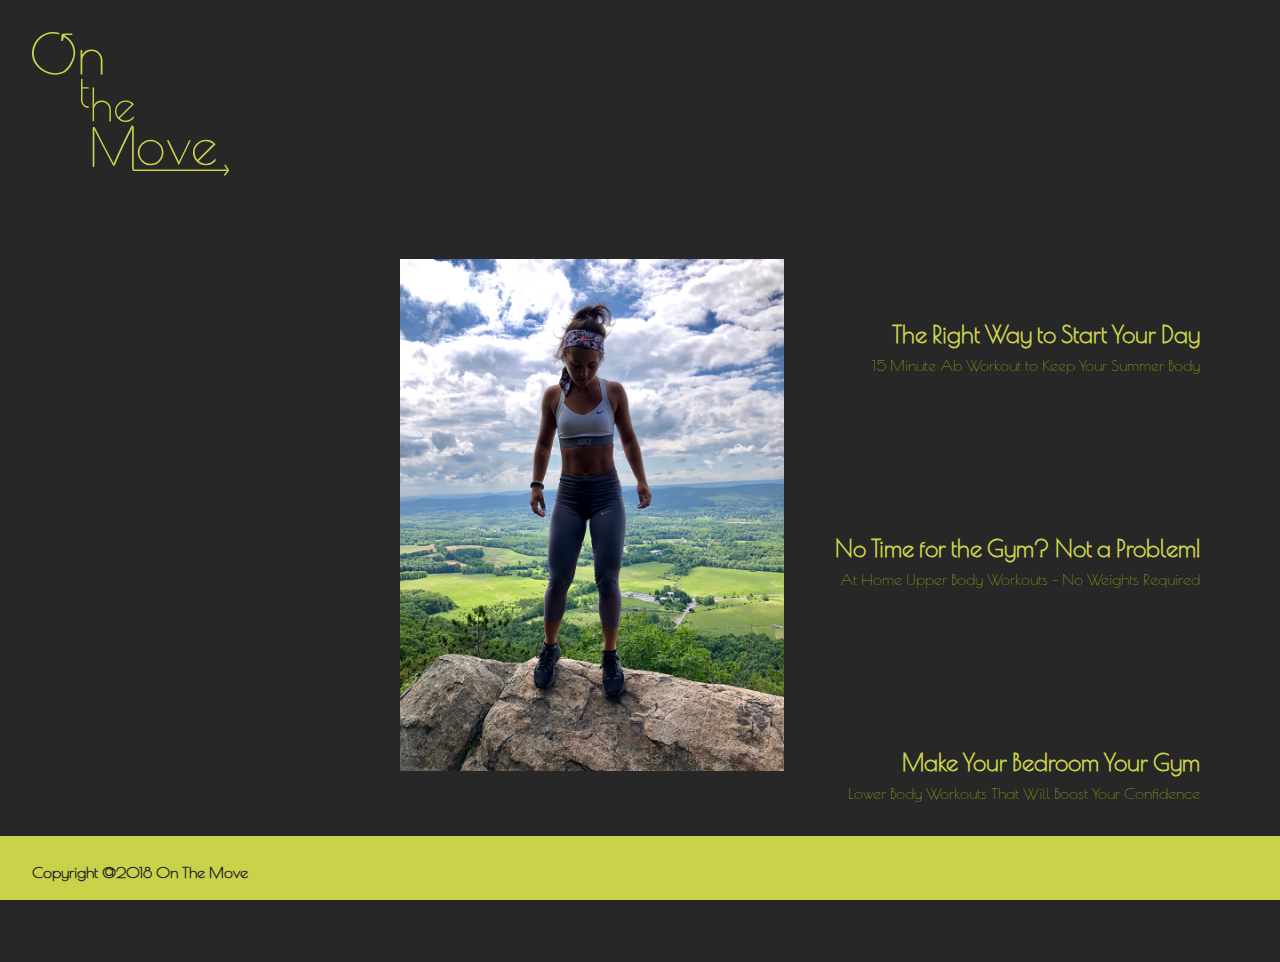
<file: index.html>
<!doctype html>
<html class="no-js" lang="">

<head>
  <meta charset="utf-8">
  <meta http-equiv="x-ua-compatible" content="ie=edge">
  <title>On The Move</title>
  <meta name="description" content="">
  <meta name="viewport" content="width=device-width, initial-scale=1, shrink-to-fit=no">

  <link rel="manifest" href="site.webmanifest">
  <link rel="apple-touch-icon" href="icon.png">
  <!-- Place favicon.ico in the root directory -->

  <link rel="stylesheet" href="css/normalize.css">
  <link rel="stylesheet" href="css/home.css">
  <link href="https://fonts.googleapis.com/css?family=Poiret+One|Raleway:400,600i,700,900" rel="stylesheet">
  <link rel="stylesheet" href="https://use.fontawesome.com/releases/v5.3.1/css/all.css" integrity="sha384-mzrmE5qonljUremFsqc01SB46JvROS7bZs3IO2EmfFsd15uHvIt+Y8vEf7N7fWAU" crossorigin="anonymous">


</head>

<body>

<header>
  <div class="logo">
      <img src="img/ZineLogo.svg" alt="On the Move">
  </div>
  <div class="menu"> 
    <a href="index.html"<i class="fas fa-bars"></i></a>
  </div>
</header>

<main>
  <img src="img/Cover.jpg" alt="Cover">
  <div class="col-right">
    <h2><a href="abs.html">The Right Way to Start Your Day</a></h2>
      <p>15 Minute Ab Workout to Keep Your Summer Body</p>
    <h2><a href="upperbody.html">No Time for the Gym? Not a Problem!</a></h2>
      <p>At Home Upper Body Workouts - No Weights Required</p>
    <h2><a href="lowerbody.html">Make Your Bedroom Your Gym</a></h2>
      <p>Lower Body Workouts That Will Boost Your Confidence</p>
  </div>

</main>

<footer>
  <div class="col-bottom-left">
    <h3>Copyright @2018 On The Move</h3>
  </div>
  <div class='col-bottom-right'>
    <ul>
      <li><a href=<i class="fab fa-twitter-square"</i></a></li>
      <li><a href=<i class="fab fa-instagram"</i></a></li>
    </ul>
  </div>
</footer>

</body>

</html>
</file>
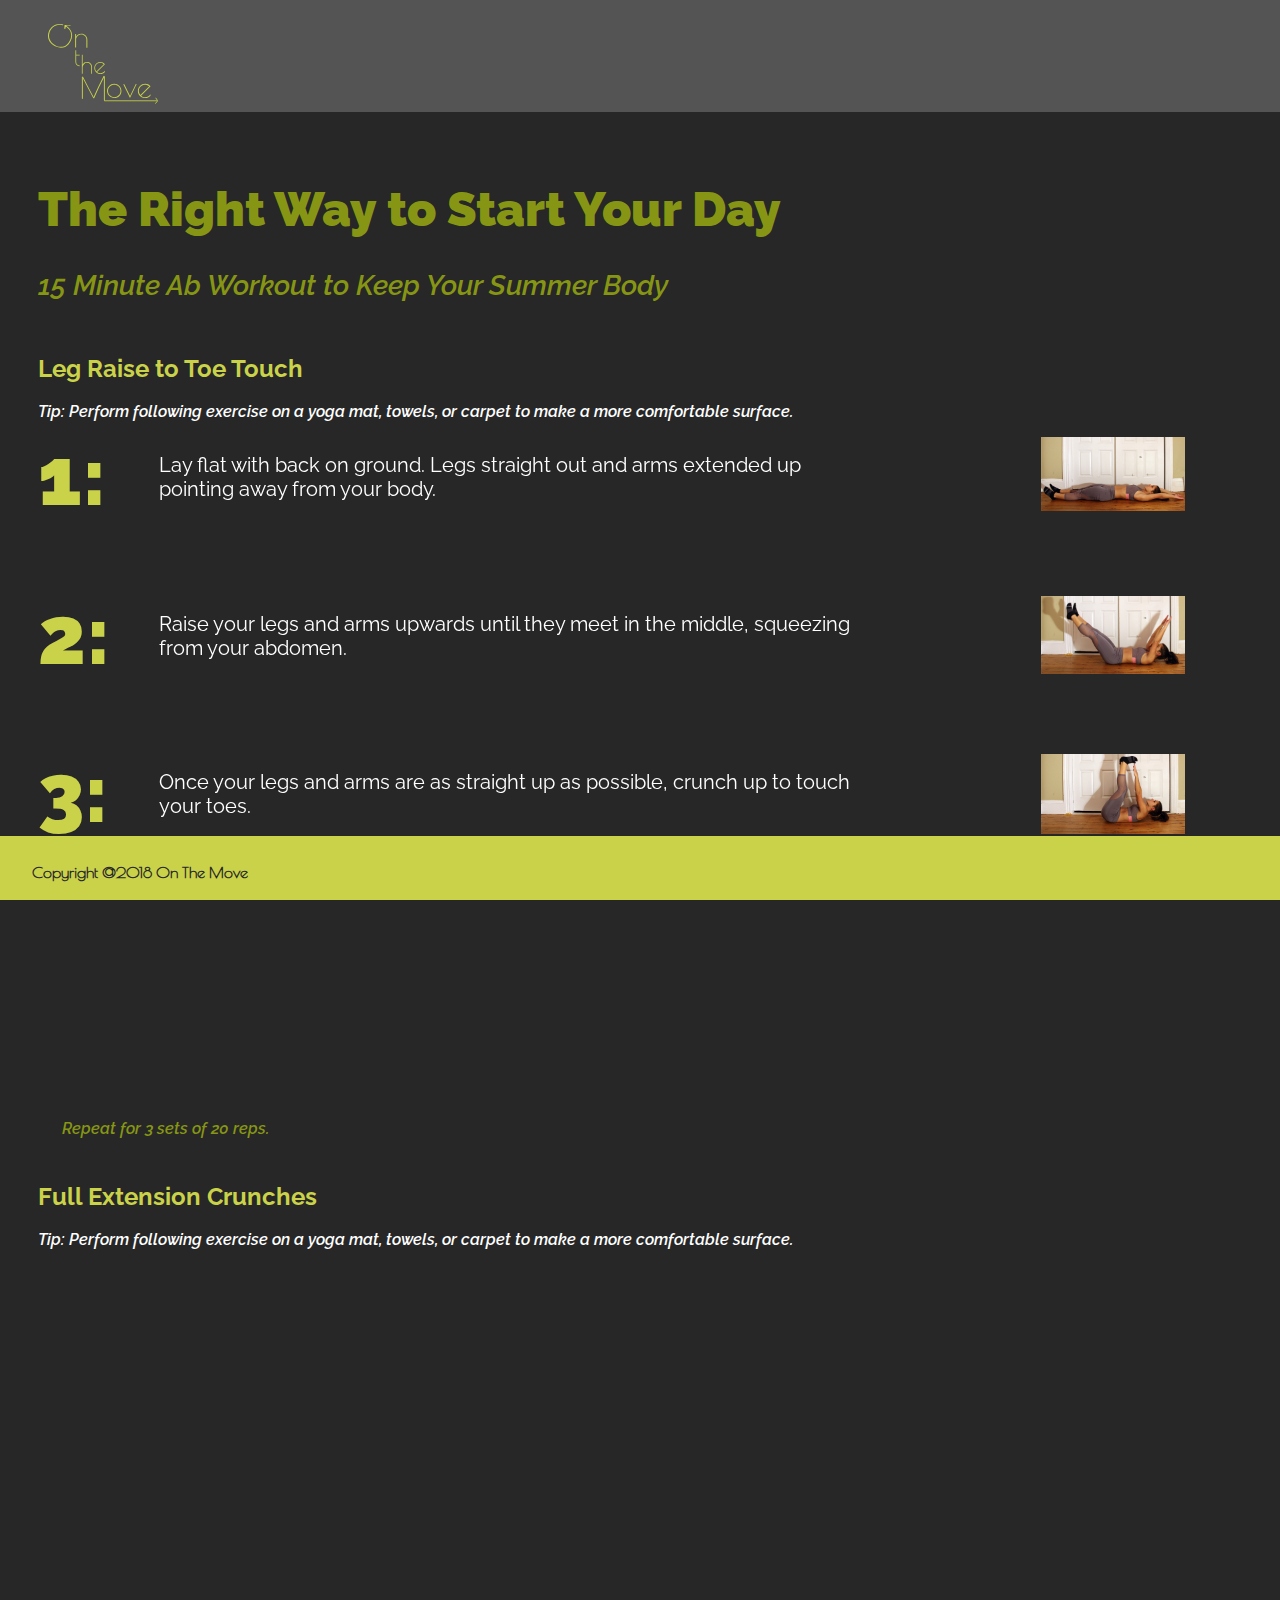
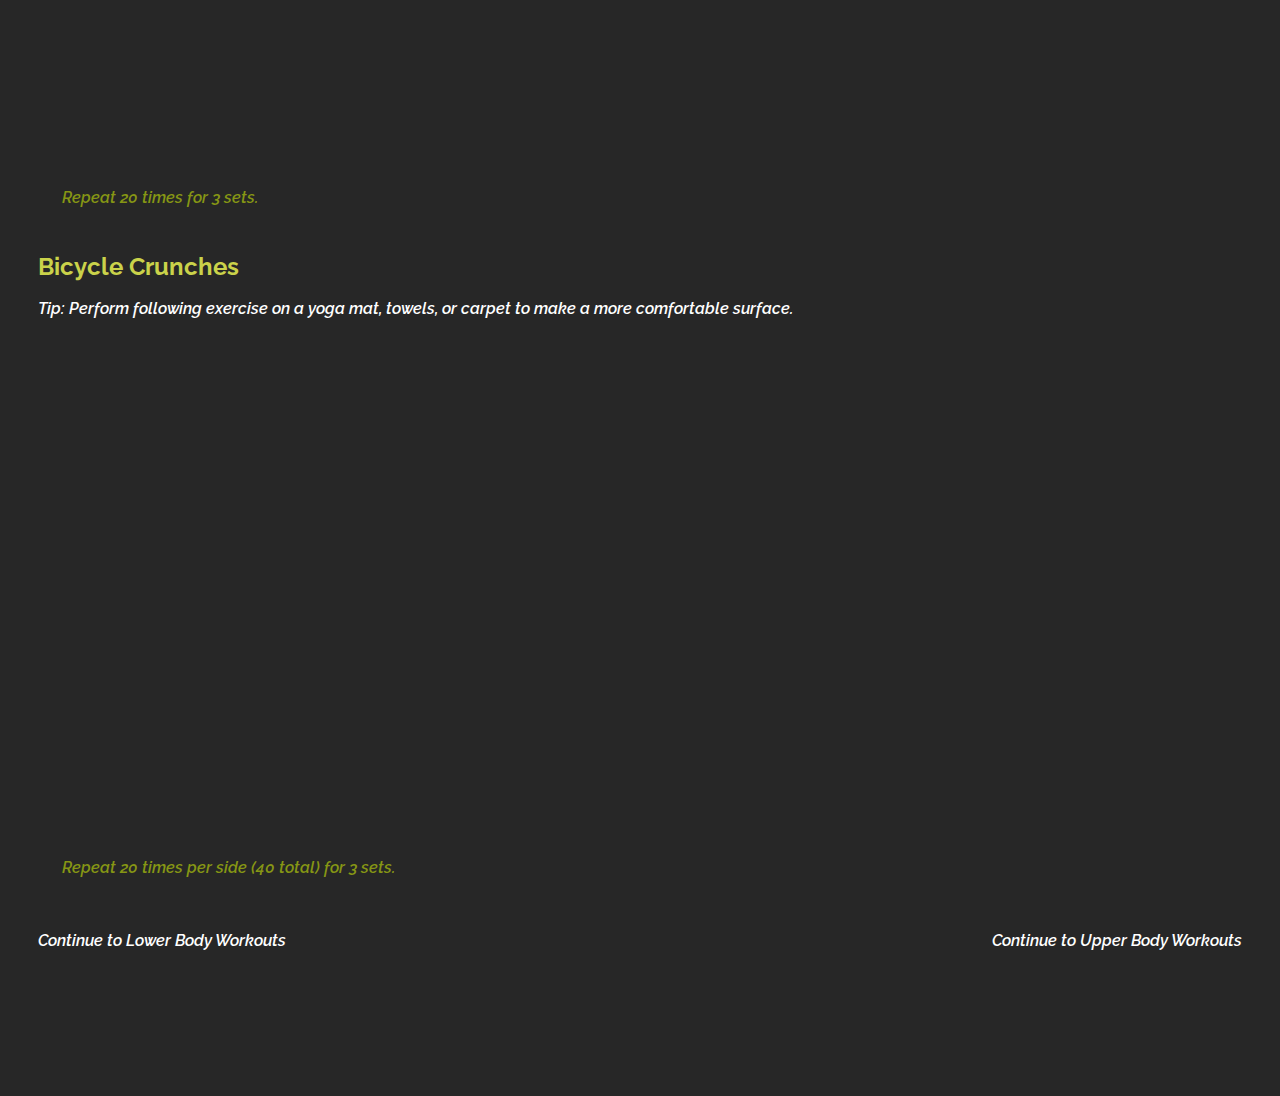
<file: abs.html>
<!doctype html>
<html class="no-js" lang="">

<head>
  <meta charset="utf-8">
  <meta http-equiv="x-ua-compatible" content="ie=edge">
  <title>On the Move - Abs</title>
  <meta name="description" content="">
  <meta name="viewport" content="width=device-width, initial-scale=1, shrink-to-fit=no">

  <link rel="manifest" href="site.webmanifest">
  <link rel="apple-touch-icon" href="icon.png">
  <!-- Place favicon.ico in the root directory -->

  <link rel="stylesheet" href="css/normalize.css">
  <link rel="stylesheet" href="css/main.css">
  <link href="https://fonts.googleapis.com/css?family=Poiret+One|Raleway:400,600i,700,900" rel="stylesheet">
  <link rel="stylesheet" href="https://use.fontawesome.com/releases/v5.3.1/css/all.css" integrity="sha384-mzrmE5qonljUremFsqc01SB46JvROS7bZs3IO2EmfFsd15uHvIt+Y8vEf7N7fWAU" crossorigin="anonymous">

  <link rel="stylesheet" href="css/aos.css">

</head>

<body>

<header> 
  <div class="logo">
    <img src="img/ZineLogo.svg" alt="On the Move">
  </div>
  <div class="menu"> 
    <a href="index.html"<i class="fas fa-bars"></i></a>
  </div>
</header>

<main>
      <h1>The Right Way to Start Your Day</h1>
      <h3>15 Minute Ab Workout to Keep Your Summer Body</h3>
      
      <h2>Leg Raise to Toe Touch</h2>
      <p>Tip: Perform following exercise on a yoga mat, towels, or carpet to make a more comfortable surface.</p>
        <div class="cols">

        <div class="col-left">
          <h4 data-aos="fade-up">1:</h4>
        </div>

        <div class="col-middle">
          <h6 data-aos="fade-up">Lay flat with back on ground. Legs straight out and arms extended up pointing away from your body.</h6>
        </div>

        <div class="col-right">
          <img data-aos="fade-up" src="img/TT1.JPG" alt="TT1">
        </div>
        </div>

        <div class="cols">

        <div class="col-left">
          <h4 data-aos="fade-up">2:</h4>
        </div>

        <div class="col-middle">
          <h6 data-aos="fade-up">Raise your legs and arms upwards until they meet in the middle, squeezing from your abdomen.</h6>
        </div>

        <div class="col-right">
          <img data-aos="fade-up" src="img/TT2.JPG" alt="TT2">
        </div>
        </div>
        
        <div class="cols">

         <div class="col-left">
          <h4 data-aos="fade-up">3:</h4>
        </div>

        <div class="col-middle">
          <h6 data-aos="fade-up">Once your legs and arms are as straight up as possible, crunch up to touch your toes.</h6>
        </div>

        <div class="col-right">
          <img data-aos="fade-up" src="img/TT3.JPG" alt="TT3">
        </div>
        </div>
        
        <div class="cols">

        <div class="col-left">
          <h4 data-aos="fade-up">4:</h4>
        </div>

        <div class="col-middle">
          <h6 data-aos="fade-up">Slowly lower back into starting position, but do not allow feet to hit ground. Stop lowering your legs once they have reached a couple inches from the ground.</h6>
        </div>

        <div class="col-right">
          <img data-aos="fade-up" src="img/TT4.JPG" alt="TT4">
        </div>        
        </div>
        
  <h5>Repeat for 3 sets of 20 reps.</h5>

      <h2>Full Extension Crunches</h2>
      <p>Tip: Perform following exercise on a yoga mat, towels, or carpet to make a more comfortable surface.</p>
    <div class="cols">

         <div class="col-left">
          <h4 data-aos="fade-up">1:</h4>
        </div>

        <div class="col-middle">
          <h6 data-aos="fade-up">Lay flat with back on ground. Legs straight out and arms straight down by sides.</h6>
        </div>

        <div class="col-right">
          <img data-aos="fade-up" src="img/FC1.JPG" alt="FC1">
        </div>
        </div>

        <div class="cols">

         <div class="col-left">
          <h4 data-aos="fade-up">2:</h4>
        </div>

        <div class="col-middle">
          <h6 data-aos="fade-up">Bend at knees bringing legs towards your chest while reaching for your toes with your arms. You will need to lift your head and back slightly off the ground to target your abs.</h6>
        </div>

        <div class="col-right">
          <img data-aos="fade-up" src="img/FC2.JPG" alt="FC2">
        </div>
        </div>

          <div class="cols">

         <div class="col-left">
          <h4 data-aos="fade-up">3:</h4>
        </div>

        <div class="col-middle">
          <h6 data-aos="fade-up">Slowly extend legs back out while laying head back down. Do not allow feet to hit floor, keep them in the air for the entire set.</h6>
        </div>

        <div class="col-right">
          <img data-aos="fade-up" src="img/FC3.JPG" alt="FC3">
        </div>
        </div>

        <h5>Repeat 20 times for 3 sets.</h5>

      <h2>Bicycle Crunches</h2>
      <p>Tip: Perform following exercise on a yoga mat, towels, or carpet to make a more comfortable surface.</p>
    <div class="cols">

         <div class="col-left">
          <h4 data-aos="fade-up">1:</h4>
        </div>

        <div class="col-middle">
          <h6 data-aos="fade-up">Lay flat with back on ground. Legs straight out and arms bent at elbows with hands behind head.</h6>
        </div>

        <div class="col-right">
          <img data-aos="fade-up" src="img/BC1.JPG" alt="BC1">
        </div>
        </div>

        <div class="cols">

         <div class="col-left">
          <h4 data-aos="fade-up">2:</h4>
        </div>

        <div class="col-middle">
          <h6 data-aos="fade-up">Bring one leg towards chest bending at knee. At the same time bring opposite arm’s elbow to knee. You will need to lift you head off the ground in order to do so.</h6>
        </div>

        <div class="col-right">
          <img data-aos="fade-up" src="img/BC2.JPG" alt="BC2">
        </div>
        </div>
          <div class="cols">

         <div class="col-left">
          <h4 data-aos="fade-up">3:</h4>
        </div>

        <div class="col-middle">
          <h6 data-aos="fade-up">Return back to starting position, but do not allow feet to hit floor. Then repeat with other leg and arm. Go back and forth in a quick motion rotating sides.</h6>
        </div>

        <div class="col-right">
          <img data-aos="fade-up" src="img/BC3.JPG" alt="BC3">
        </div>
        </div>

        <h5>Repeat 20 times per side (40 total) for 3 sets.</h5>
  
    <nav>
      <div class="nav">
      <div class="nav-left">
        <a href='lowerbody.html'>
          <i class="fas fa-angle-left"></i>
            <p>Continue to Lower Body Workouts</p>
        </a>
      </div>
      <div class="nav-right">
        <a href='upperbody.html'>
          <i class="fas fa-angle-right"></i>
            <p>Continue to Upper Body Workouts</p>
        </a>
      </div>
    </div>
    </nav>
</main>

<footer>
  <div class="col-bottom-left">
    <h3>Copyright @2018 On The Move</h3>
  </div>
  <div class='col-bottom-right'>
    <ul>
      <li><a href=<i class="fab fa-twitter-square"</i></a></li>
      <li><a href=<i class="fab fa-instagram"</i></a></li>
    </ul>
  </div>
</footer>

  <script src="js/vendor/modernizr-3.6.0.min.js"></script>
  <script src="https://code.jquery.com/jquery-3.3.1.min.js" integrity="sha256-FgpCb/KJQlLNfOu91ta32o/NMZxltwRo8QtmkMRdAu8=" crossorigin="anonymous"></script>
  <script>window.jQuery || document.write('<script src="js/vendor/jquery-3.3.1.min.js"><\/script>')</script>
  <script src="js/plugins.js"></script>
    <data>
    <div data-aos="fade-up"></div>
  </data>
  <script src="js/vendor/aos.js"></script>
  <script src="js/main.js"></script>
  
  
</body>

</html>
</file>
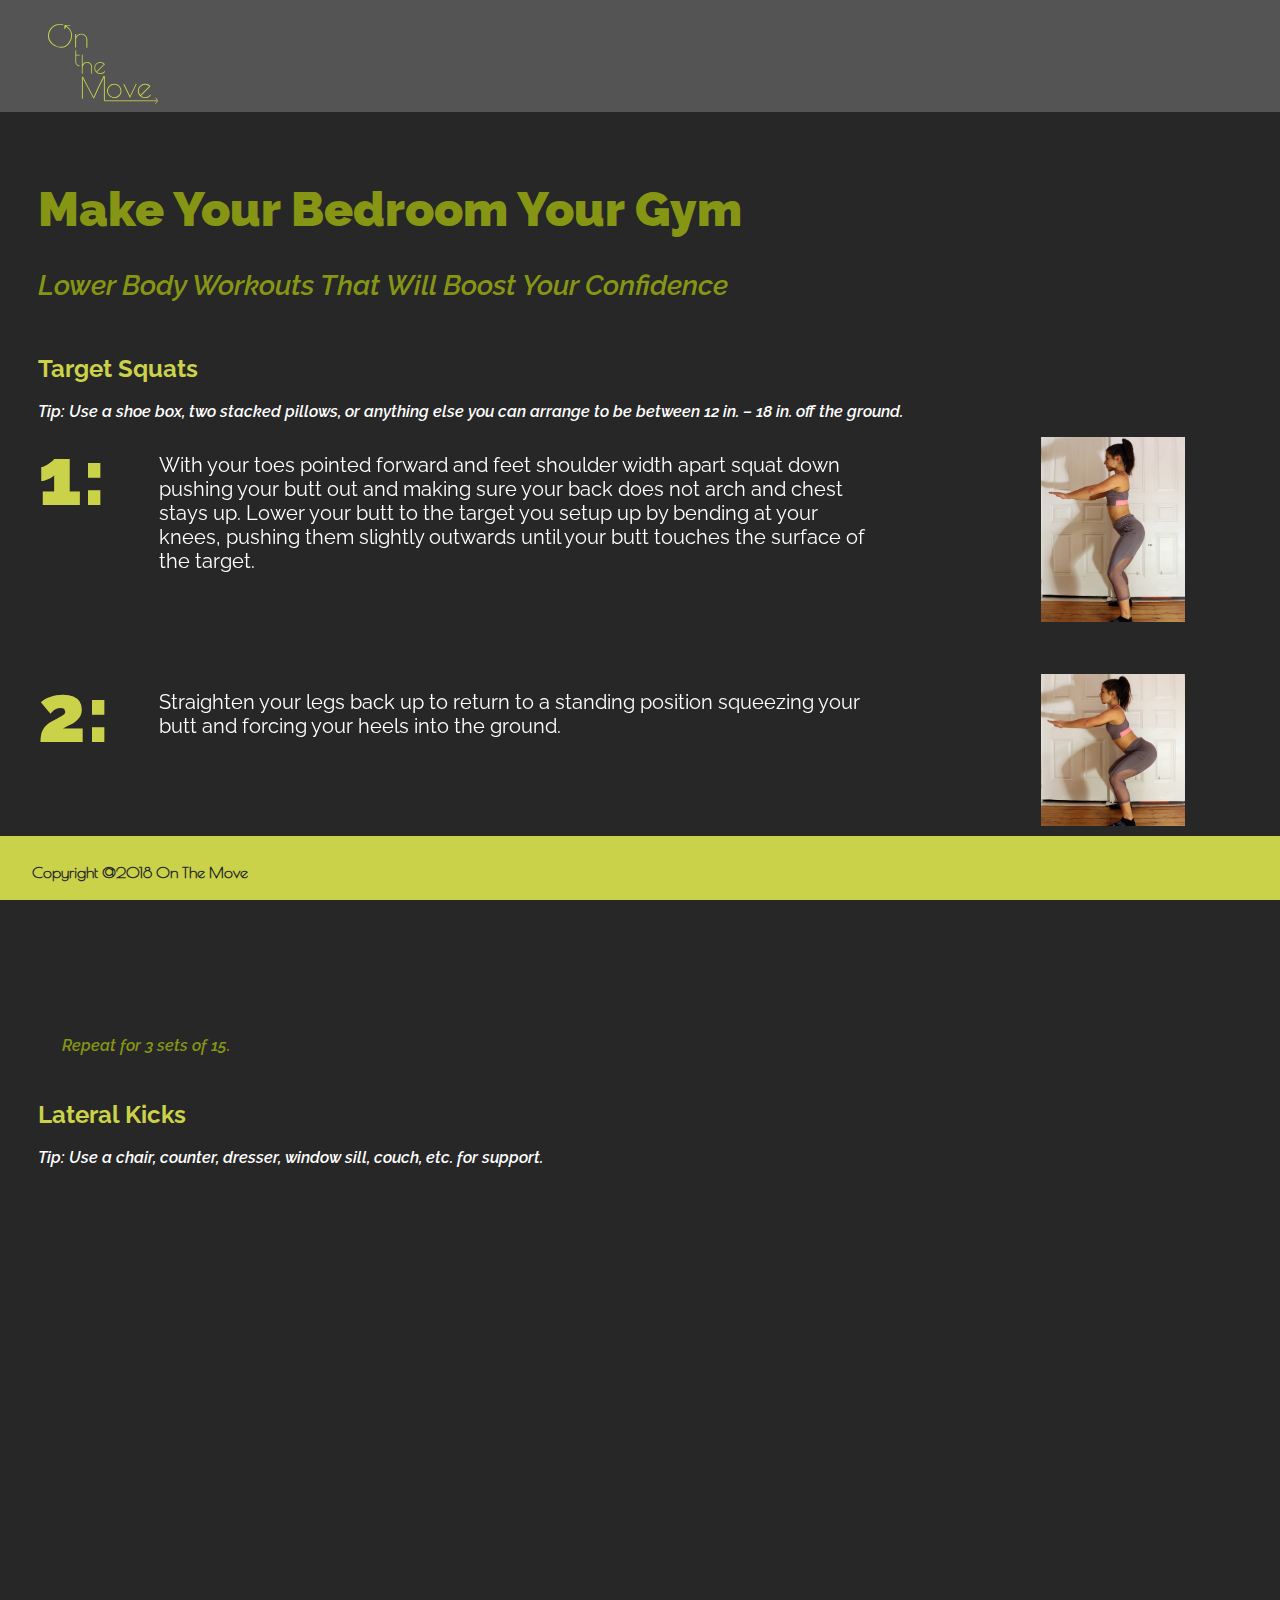
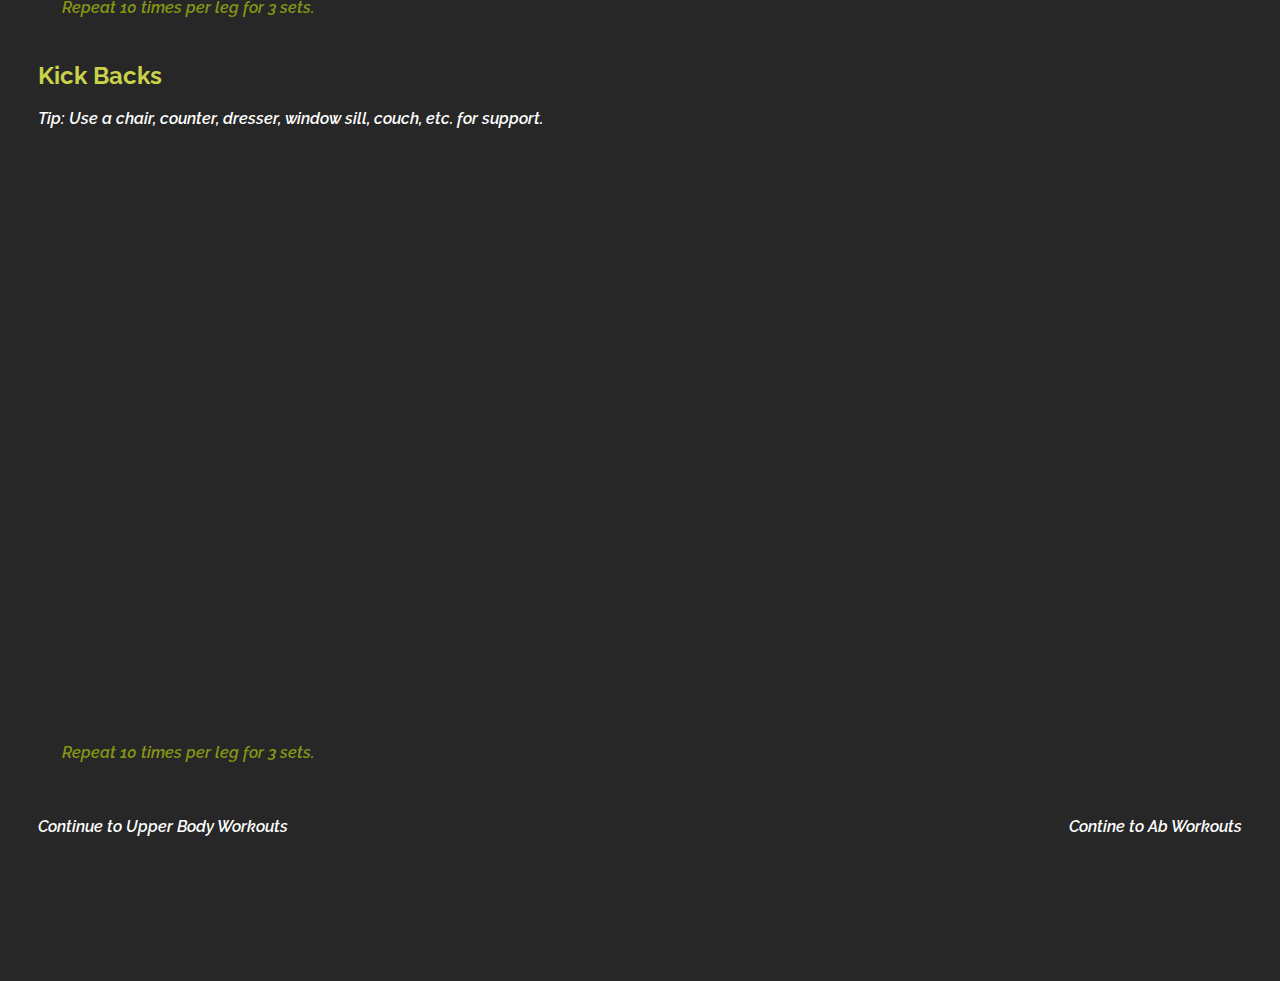
<file: lowerbody.html>
<!doctype html>
<html class="no-js" lang="">

<head>
  <meta charset="utf-8">
  <meta http-equiv="x-ua-compatible" content="ie=edge">
  <title>On the Move - Lower Body</title>
  <meta name="description" content="">
  <meta name="viewport" content="width=device-width, initial-scale=1, shrink-to-fit=no">

  <link rel="manifest" href="site.webmanifest">
  <link rel="apple-touch-icon" href="icon.png">
  <!-- Place favicon.ico in the root directory -->

  <link rel="stylesheet" href="css/normalize.css">
  <link rel="stylesheet" href="css/main.css">
  <link href="https://fonts.googleapis.com/css?family=Poiret+One|Raleway:400,600i,700,900" rel="stylesheet">
  <link rel="stylesheet" href="https://use.fontawesome.com/releases/v5.3.1/css/all.css" integrity="sha384-mzrmE5qonljUremFsqc01SB46JvROS7bZs3IO2EmfFsd15uHvIt+Y8vEf7N7fWAU" crossorigin="anonymous">
  <link rel="stylesheet" href="css/aos.css">

</head>

<body>

<header> 
  <div class="logo">
      <img src="img/ZineLogo.svg" alt="On the Move">
  </div>
  <div class="menu"> 
    <a href="index.html"<i class="fas fa-bars"></i></a>
  </div>

</header>

<main>
      <h1>Make Your Bedroom Your Gym</h1>
      <h3>Lower Body Workouts That Will Boost Your Confidence</h3>
      <h2>Target Squats</h2>
        <p>Tip: Use a shoe box, two stacked pillows, or anything else you can arrange to be between 12 in. – 18 in. off the ground. </p>
        <div class="cols">

        <div class="col-left">
          <h4 data-aos="fade-up">1:</h4>
        </div>

        <div class="col-middle">
          <h6 data-aos="fade-up">With your toes pointed forward and feet shoulder width apart squat down pushing your butt out and making sure your back does not arch and chest stays up. Lower your butt to the target you setup up by bending at your knees, pushing them slightly outwards until your butt touches the surface of the target.</h6>
        </div>

        <div class="col-right">
          <img data-aos="fade-up" src="img/TS1.JPG" alt="TS1">
        </div>
        </div>
        
        <div class="cols">

        <div class="col-left">
          <h4 data-aos="fade-up">2:</h4>
        </div>

        <div class="col-middle">
          <h6 data-aos="fade-up">Straighten your legs back up to return to a standing position squeezing your butt and forcing your heels into the ground.</h6>
        </div>

        <div class="col-right">
          <img data-aos="fade-up" src="img/TS2.JPG" alt="TS2">
        </div>
        </div>

        <div class="cols">

         <div class="col-left">
          <h4 data-aos="fade-up">3:</h4>
        </div>

        <div class="col-middle">
          <h6 data-aos="fade-up">Your hands can remain out in front of you to help keep your balance.</h6>
        </div>

        <div class="col-right">
        </div>
        </div>
      
  <h5>Repeat for 3 sets of 15.</h5>

      <h2>Lateral Kicks</h2>
        <p>Tip: Use a chair, counter, dresser, window sill, couch, etc. for support. </p>
    <div class="cols">

         <div class="col-left">
          <h4 data-aos="fade-up">1:</h4>
        </div>

        <div class="col-middle">
          <h6 data-aos="fade-up">Stand straight up holding onto your support on one side with one hand.</h6>
        </div>

        <div class="col-right">
          <img data-aos="fade-up" src="img/LK1.JPG" alt="LK1">
        </div>
        </div>

        <div class="cols">

         <div class="col-left">
          <h4 data-aos="fade-up">2:</h4>
        </div>

        <div class="col-middle">
          <h6 data-aos="fade-up">Kick leg on outside of support, outwards, sideways and up as far as you can swing your leg without surpassing an approximate 90-degree angle. Leave foot closest to support planted firmly on the floor. Bring leg back down to starting position and try keep your foot from touching the floor.</h6>
        </div>

        <div class="col-right">
          <img data-aos="fade-up" src="img/LK2.JPG" alt="LK2">
        </div>
        </div>

        <h5>Repeat 10 times per leg for 3 sets.</h5>

      <h2>Kick Backs</h2>
        <p>Tip: Use a chair, counter, dresser, window sill, couch, etc. for support. </p>
    <div class="cols">

         <div class="col-left">
          <h4 data-aos="fade-up">1:</h4>
        </div>

        <div class="col-middle">
          <h6 data-aos="fade-up">Stand straight up facing your support, holding on with two hands.</h6>
        </div>

        <div class="col-right">
          <img data-aos="fade-up" src="img/LK1.JPG" alt="LK1">
        </div>
        </div>

        <div class="cols">

         <div class="col-left">
          <h4 data-aos="fade-up">2:</h4>
        </div>

        <div class="col-middle">
          <h6 data-aos="fade-up">Keep one leg firmly planted on floor and swing other leg back. Do not bend knees. You should feel your butt squeezing on side of leg being worked. </h6>
        </div>

        <div class="col-right">
          <img data-aos="fade-up" src="img/KB2.JPG" alt="KB2">
        </div>
        </div>
          <div class="cols">

         <div class="col-left">
          <h4 data-aos="fade-up">3:</h4>
        </div>

        <div class="col-middle">
          <h6 data-aos="fade-up">Try not to allow your foot of leg being worked to touch the floor until you complete the last rep.</h6>
        </div>

        <div class="col-right">
          <img data-aos="fade-up" src="img/KB3.JPG" alt="KB3">
        </div>
        </div>

        <h5>Repeat 10 times per leg for 3 sets.</h5>

  <nav>
    <div class="nav">
    <div class="nav-left">
      <a href='upperbody.html'>
        <i class="fas fa-angle-left"></i>
          <p>Continue to Upper Body Workouts</p>
      </a>
    </div>
    <div class="nav-right">
      <a href='abs.html'>
        <i class="fas fa-angle-right"></i>
          <p>Contine to Ab Workouts</p>
      </a>
    </div>
    </div>
  </nav>

</main>

<footer>
  <div class="col-bottom-left">
    <h3>Copyright @2018 On The Move</h3>
  </div>
  <div class='col-bottom-right'>
    <ul>
      <li><a href=<i class="fab fa-twitter-square"</i></a></li>
      <li><a href=<i class="fab fa-instagram"</i></a></li>
    </ul>
  </div>
</footer>

  <script src="js/vendor/modernizr-3.6.0.min.js"></script>
  <script src="https://code.jquery.com/jquery-3.3.1.min.js" integrity="sha256-FgpCb/KJQlLNfOu91ta32o/NMZxltwRo8QtmkMRdAu8=" crossorigin="anonymous"></script>
  <script>window.jQuery || document.write('<script src="js/vendor/jquery-3.3.1.min.js"><\/script>')</script>
  <script src="js/plugins.js"></script>
    <data>
    <div data-aos="fade-up"></div>
  </data>
  <script src="js/vendor/aos.js"></script>
  <script src="js/main.js"></script>


</body>

</html>
</file>
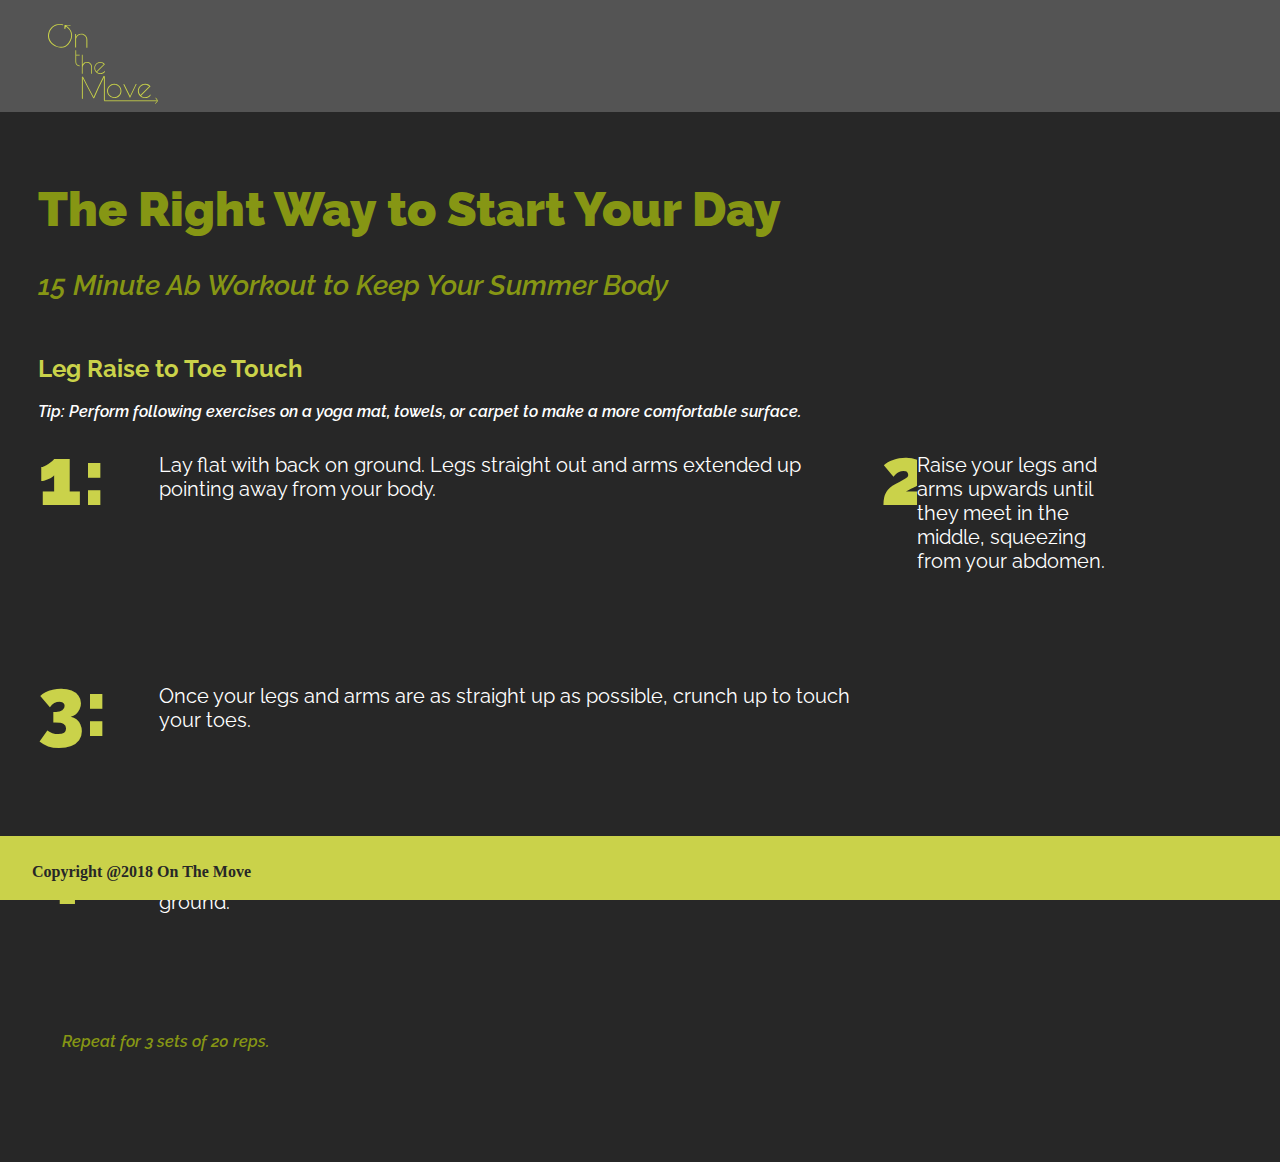
<file: template.html>
<!doctype html>
<html class="no-js" lang="">

<head>
  <meta charset="utf-8">
  <meta http-equiv="x-ua-compatible" content="ie=edge">
  <title>On the Move</title>
  <meta name="description" content="">
  <meta name="viewport" content="width=device-width, initial-scale=1, shrink-to-fit=no">

  <link rel="manifest" href="site.webmanifest">
  <link rel="apple-touch-icon" href="icon.png">
  <!-- Place favicon.ico in the root directory -->

  <link rel="stylesheet" href="css/normalize.css">
  <link rel="stylesheet" href="css/main.css">
  <link href="https://fonts.googleapis.com/css?family=Raleway:400,600i,700,900" rel="stylesheet">

  <link rel="stylesheet" href="https://use.fontawesome.com/releases/v5.3.1/css/all.css" integrity="sha384-mzrmE5qonljUremFsqc01SB46JvROS7bZs3IO2EmfFsd15uHvIt+Y8vEf7N7fWAU" crossorigin="anonymous">

</head>

<body>

<header> 
  <div class="logo"></div>
  <div class="menu"> 
    <a href=<i class="far fa-bars"</i></a>
  </div>
    <img src="img/ZineLogo.svg" alt="On the Move">
</header>

<main>
      <h1>The Right Way to Start Your Day</h1>
      <h3>15 Minute Ab Workout to Keep Your Summer Body</h3>
      <h2>Leg Raise to Toe Touch</h2>
        <p>Tip: Perform following exercises on a yoga mat, towels, or carpet to make a more comfortable surface.</p>
        <div class="cols">

        <div class="col-left">
          <h4>1:</h4>
        </div>

        <div class="col-middle">
          <h6>Lay flat with back on ground. Legs straight out and arms extended up pointing away from your body.</h6>
        </div>

        <div class="col-right">
        </div>

        <div class="cols">

        <div class="col-left">
          <h4>2:</h4>
        </div>

        <div class="col-middle">
          <h6>Raise your legs and arms upwards until they meet in the middle, squeezing from your abdomen.</h6>
        </div>

        <div class="col-right">
        </div>
        </div>

        <div class="cols">

         <div class="col-left">
          <h4>3:</h4>
        </div>

        <div class="col-middle">
          <h6>Once your legs and arms are as straight up as possible, crunch up to touch your toes.</h6>
        </div>

        <div class="col-right">
        </div>
        </div>

        <div class="cols">

        <div class="col-left">
          <h4>4:</h4>
        </div>

        <div class="col-middle">
          <h6>Slowly lower back into starting position, but do not allow feet to hit ground. Stop lowering your legs once they have reached a couple inches from the ground.</h6>
        </div>

        <div class="col-right">
        </div>        
        </div>
  <h5>Repeat for 3 sets of 20 reps.</h5>
  
</main>

<aside></aside>

<nav></nav>

<footer>
  <div class="col-bottom-left">
    <h3>Copyright @2018 On The Move</h3>
  </div>
  <div class='col-bottom-right'>
    <ul>
      <li><a href=<i class="fab fa-twitter-square"</i></a></li>
      <li><a href=<i class="fab fa-instagram"</i></a></li>
    </ul>
  </div>
</footer>

  <script src="js/vendor/modernizr-3.6.0.min.js"></script>
  <script src="https://code.jquery.com/jquery-3.3.1.min.js" integrity="sha256-FgpCb/KJQlLNfOu91ta32o/NMZxltwRo8QtmkMRdAu8=" crossorigin="anonymous"></script>
  <script>window.jQuery || document.write('<script src="js/vendor/jquery-3.3.1.min.js"><\/script>')</script>
  <script src="js/plugins.js"></script>
  <script src="js/main.js"></script>

  
</body>

</html>
</file>
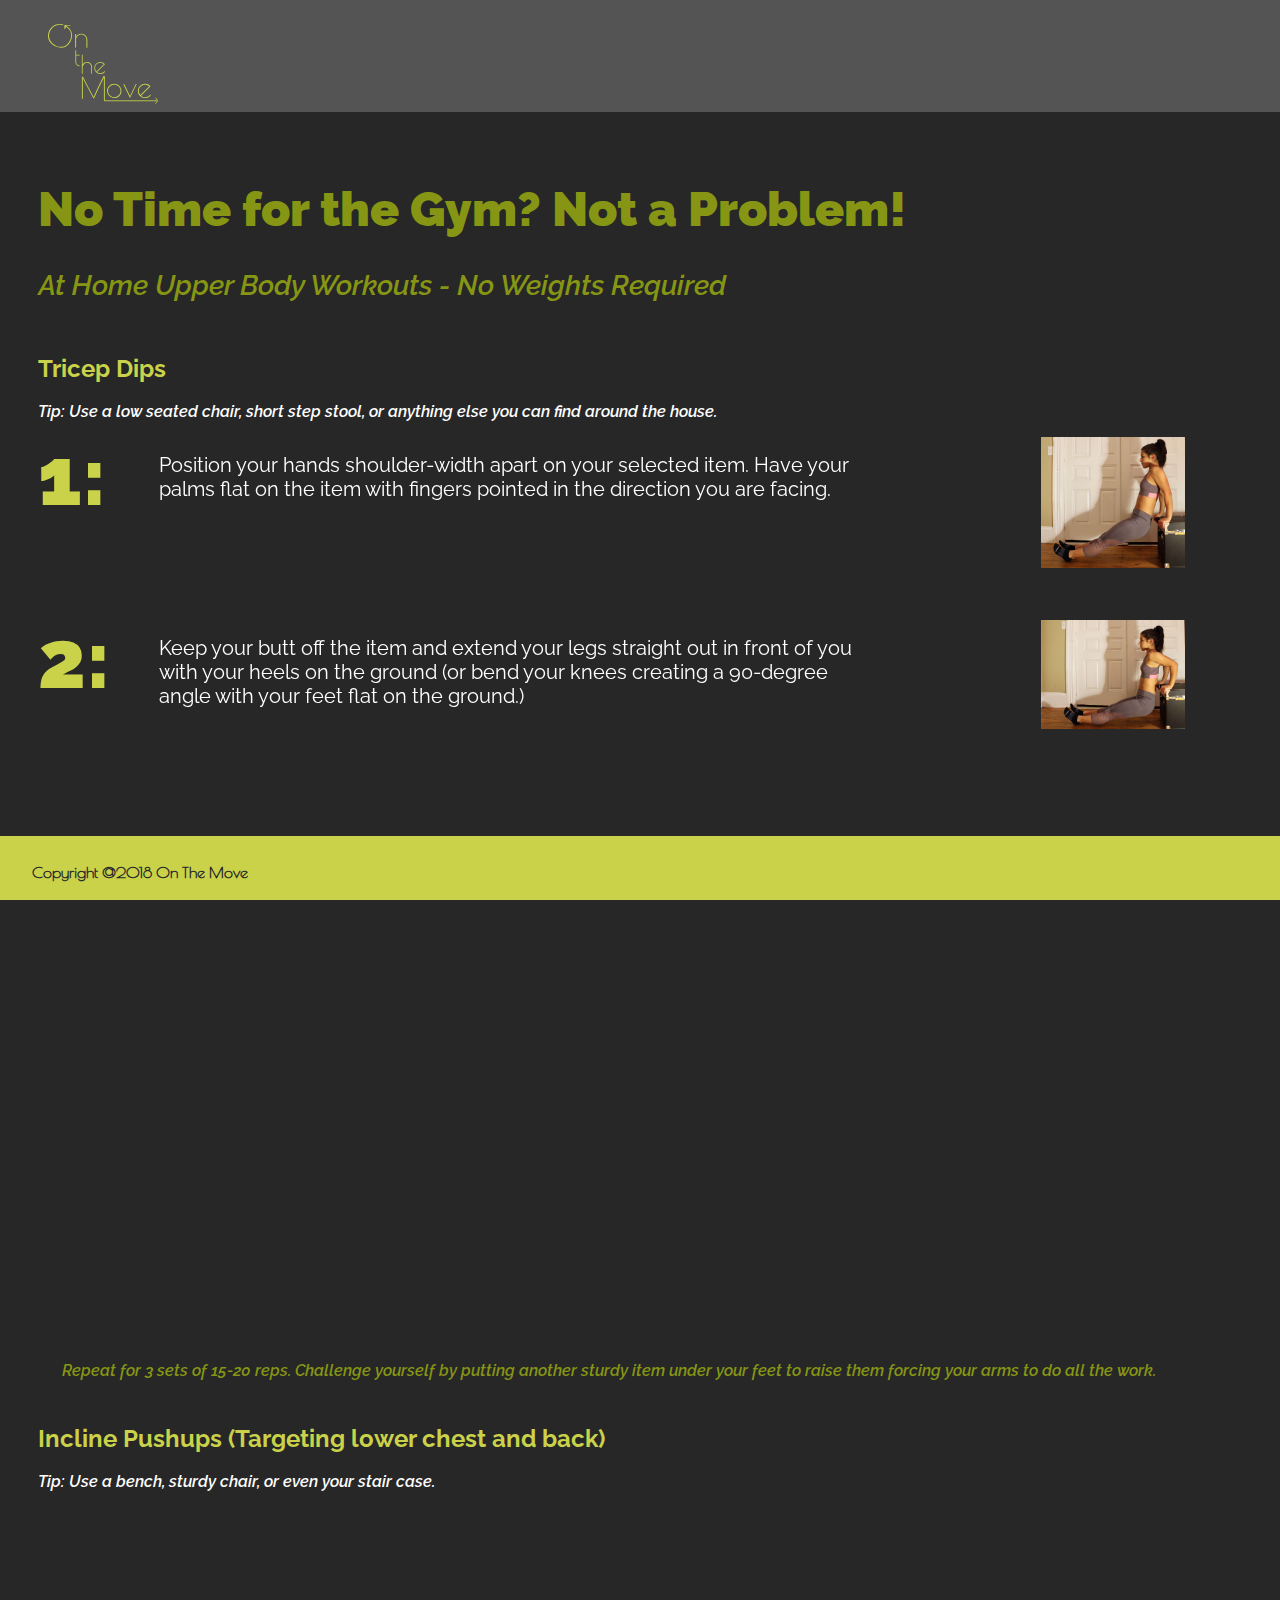
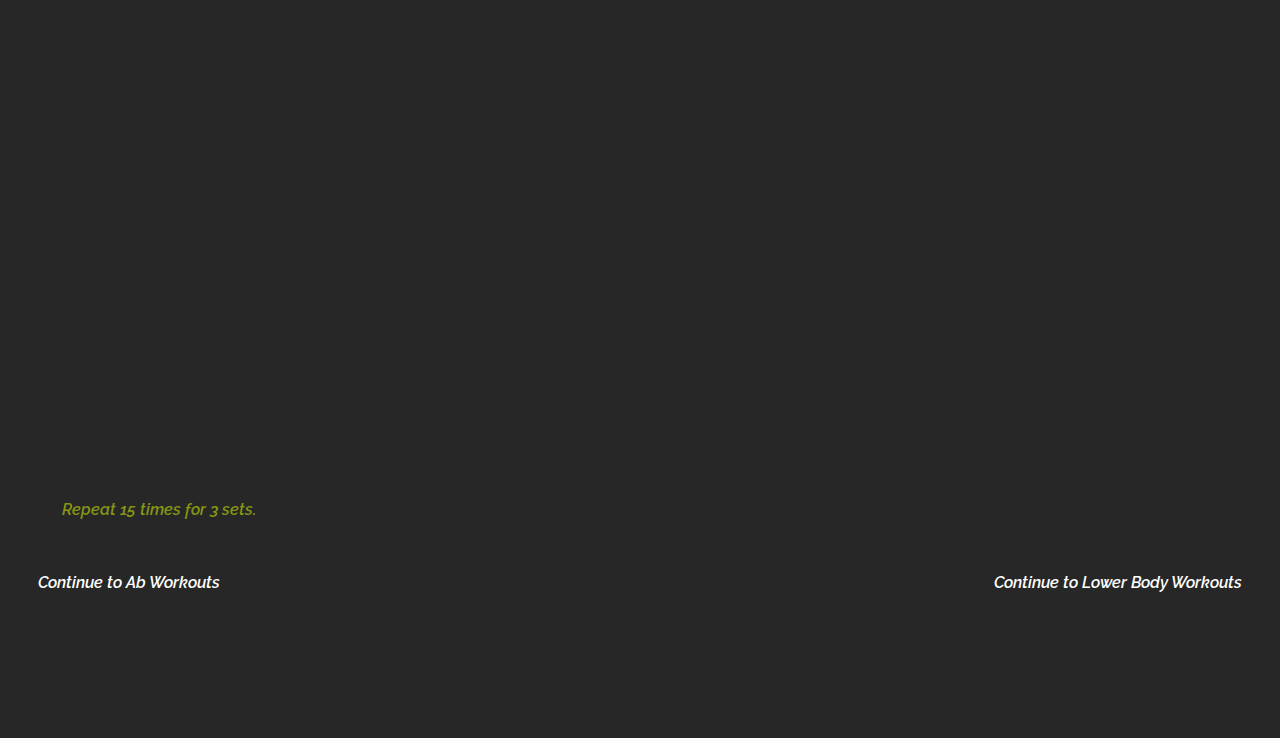
<file: upperbody.html>
<!doctype html>
<html class="no-js" lang="">

<head>
  <meta charset="utf-8">
  <meta http-equiv="x-ua-compatible" content="ie=edge">
  <title>On the Move - Upper Body</title>
  <meta name="description" content="">
  <meta name="viewport" content="width=device-width, initial-scale=1, shrink-to-fit=no">

  <link rel="manifest" href="site.webmanifest">
  <link rel="apple-touch-icon" href="icon.png">
  <!-- Place favicon.ico in the root directory -->

  <link rel="stylesheet" href="css/normalize.css">
  <link rel="stylesheet" href="css/main.css">
  <link href="https://fonts.googleapis.com/css?family=Poiret+One|Raleway:400,600i,700,900" rel="stylesheet">
  <link rel="stylesheet" href="https://use.fontawesome.com/releases/v5.3.1/css/all.css" integrity="sha384-mzrmE5qonljUremFsqc01SB46JvROS7bZs3IO2EmfFsd15uHvIt+Y8vEf7N7fWAU" crossorigin="anonymous">

  <link rel="stylesheet" href="css/aos.css">

</head>

<body>

<header> 
  <div class="logo">
      <img src="img/ZineLogo.svg" alt="On the Move">
  </div>
  <div class="menu"> 
    <a href="index.html"<i class="fas fa-bars"></i></a>
  </div>
</header>

<main>
      <h1>No Time for the Gym? Not a Problem!</h1>
      <h3>At Home Upper Body Workouts - No Weights Required</h3>
      <h2>Tricep Dips</h2>
        <p>Tip: Use a low seated chair, short step stool, or anything else you can find around the house.</p>
        <div class="cols">

        <div class="col-left">
          <h4 data-aos="fade-up">1:</h4>
        </div>

        <div class="col-middle">
          <h6 data-aos="fade-up">Position your hands shoulder-width apart on your selected item. Have your palms flat on the item with fingers pointed in the direction you are facing.</h6>
        </div>

        <div class="col-right">
          <img data-aos="fade-up" src="img/TD1.JPG" alt="TD1">
        </div>
        </div>
        
        <div class="cols">

        <div class="col-left">
          <h4 data-aos="fade-up">2:</h4>
        </div>

        <div class="col-middle">
          <h6 data-aos="fade-up">Keep your butt off the item and extend your legs straight out in front of you with your heels on the ground (or bend your knees creating a 90-degree angle with your feet flat on the ground.)</h6>
        </div>

        <div class="col-right">
          <img data-aos="fade-up" src="img/TD2.JPG" alt="TD2">
        </div>
        </div>

        <div class="cols">

         <div class="col-left">
          <h4 data-aos="fade-up">3:</h4>
        </div>

        <div class="col-middle">
          <h6 data-aos="fade-up">Straighten your arms keeping a slight bend in your elbows to avoid putting too much tension on your elbow joints. </h6>
        </div>

        <div class="col-right">
          <img data-aos="fade-up" src="img/TD3.JPG" alt="TD3">
        </div>
        </div>
        
        <div class="cols">

        <div class="col-left">
          <h4 data-aos="fade-up">4:</h4>
        </div>

        <div class="col-middle">
          <h6 data-aos="fade-up">Slowly bend from your elbows lowering your body toward the floor until your elbows reach about a 90-degree angle. Make sure to keep your back straight and close to your bench item.</h6>
        </div>

        <div class="col-right">
          <img data-aos="fade-up" src="img/TD3.JPG" alt="TD3">
        </div> 
        </div>
        
        <div class="cols">

        <div class="col-left">
          <h4 data-aos="fade-up">5:</h4>
        </div>

        <div class="col-middle">
          <h6 data-aos="fade-up">Once your butt taps the floor, push from your hands to lift your body back up, straightening your elbows to return to the starting position. Make sure not to shrug your shoulders as you lower and raise your body. </h6>
        </div>

        <div class="col-right">
          <img data-aos="fade-up" src="img/TD4.JPG" alt="TD4">
        </div>  
        </div>
        
      
  <h5>Repeat for 3 sets of 15-20 reps. Challenge yourself by putting another sturdy item under your feet to raise them forcing your arms to do all the work.</h5>


      <h2>Incline Pushups (Targeting lower chest and back)</h2>
      <p>Tip: Use a bench, sturdy chair, or even your stair case.</p>

    <div class="cols">

         <div class="col-left">
          <h4 data-aos="fade-up">1:</h4>
        </div>

        <div class="col-middle">
          <h6 data-aos="fade-up">Place your palms on the item with fingers facing forward, away from your body. Starting position is arms fully extended and straight.</h6>
        </div>

        <div class="col-right">
          <img data-aos="fade-up" src="img/IP1.JPG" alt="IP1">
        </div>
        </div>

        <div class="cols">

         <div class="col-left">
          <h4 data-aos="fade-up">2:</h4>
        </div>

        <div class="col-middle">
          <h6 data-aos="fade-up">Extend legs out your toes touching the ground. Be sure that your body is creating a straight line. Do not arch your back or bend at your waist creating a v-shape. The idea is to bend only at your elbows in order to work the targeted muscle areas.</h6>
        </div>

        <div class="col-right">
          <img data-aos="fade-up" src="img/IP2.JPG" alt="IP2">
        </div>
        </div>

           <div class="cols">

         <div class="col-left">
          <h4 data-aos="fade-up">3:</h4>
        </div>

        <div class="col-middle">
          <h6 data-aos="fade-up">Begin first rep by bending at elbows, lowering your body towards the floor. When your chest reaches the item you are using to create the incline, push firmly from your hands to raise your body back up. This completes one rep.</h6>
        </div>

        <div class="col-right">
          <img data-aos="fade-up" src="img/IP3.JPG" alt="IP3">
        </div>
        </div>

        <h5>Repeat 15 times for 3 sets.</h5>

  <nav>
    <div class="nav">
    <div class="nav-left">
      <a href='abs.html'>
        <i class="fas fa-angle-left"></i>
          <p>Continue to Ab Workouts</p>
      </a>
    </div>

    <div class="nav-right">
      <a href='lowerbody.html'>
        <i class="fas fa-angle-right"></i>
          <p>Continue to Lower Body Workouts</p>
        </a>
    </div>
    </div>
  </nav>

</main>

<footer>
  <div class="col-bottom-left">
    <h3>Copyright @2018 On The Move</h3>
  </div>
  <div class='col-bottom-right'>
    <ul>
      <li><a href=<i class="fab fa-twitter-square"</i></a></li>
      <li><a href=<i class="fab fa-instagram"</i></a></li>
    </ul>
  </div>
</footer>

  <script src="js/vendor/modernizr-3.6.0.min.js"></script>
  <script src="https://code.jquery.com/jquery-3.3.1.min.js" integrity="sha256-FgpCb/KJQlLNfOu91ta32o/NMZxltwRo8QtmkMRdAu8=" crossorigin="anonymous"></script>
  <script>window.jQuery || document.write('<script src="js/vendor/jquery-3.3.1.min.js"><\/script>')</script>
  <script src="js/plugins.js"></script>
    <data>
    <div data-aos="fade-up"></div>
  </data>
  <script src="js/vendor/aos.js"></script>
  <script src="js/main.js"></script>
  
  
</body>

</html>
</file>
<file: css/home.css>
html, body{
	height: 100%;
	font-family: 'Poiret One', cursive;
}

body{
	background-color: #272727; 
	background-size: cover;
	background-repeat: no-repeat;
	color: #869614;
}

header img{
	height: 9rem;
	margin-top: 2rem;
	margin-left: 2rem;
}

h2 a{
	color: #cad24a;
	text-decoration: none;
}

a:hover{
	background-color: white;
}

@media screen and (min-width: 40rem){
	.logo{
		float: left;
		width: 50%;
	}

.menu{
	float: right;
	width: 5%;
	margin-top: 2rem;
	}
}
.menu .fas{
	font-size: 2rem;
	color: #869614;
	text-decoration: none;
}

.col-right{
	position: absolute;
	top: 20rem;
	right: 5rem;
	width: 50%;
	float: right;
	overflow: hidden;
	text-align: right;
}

.col-right h2{
	line-height: normal;
	font-size: 1.5rem;
	margin: 0;
	font-family: 'Poiret One', cursive;

}

.col-right p{
	line-height: normal;
	margin-top: .5rem;
	margin-bottom: 10rem;
}

main img{
	width: 30%;
	margin-right: 15rem;
	padding: 5rem;
	margin-left: 20rem;
}

footer{
	position: fixed;
	text-align: left;
	width: 100%;
	bottom: 0rem;
	line-height: .5rem;
	background-color: #cad24a;
	color: #272727;
	height: 3rem;
	overflow: hidden;
	padding-bottom: 1rem;
}

@media screen and (min-width: 40rem){

footer .col-bottom-left{
	float: left;
	width: 90%;
}

footer .col-bottom-right{
	float: right;
	width: 10%;
}

footer ul{
	list-style: none;
}

footer li{
	display: inline-block;
	padding: .5rem;
}

footer h3{
	margin-left: 2rem;
	margin-top: 2rem;
	font-size: 1rem;
}

footer a{
	color: #272727;
}}
</file>
<file: css/main.css>
html, body{
	font-family: 'Raleway', sans-serif;
	color: #869614;
}

header img{
	height: 5rem;
	margin-top: .5rem;
	margin-left: 2rem;
}

body{
	background-color: #272727; 
}

header{
	height: 5rem;
	background-color: #545454;
	padding-top: 1rem;
	padding-left: 1rem;
	padding-bottom: 1rem;
	overflow: hidden;
}

main{
	padding: 3%;
}

main h1{
	font-size: 3rem;
	margin-top: 2rem;
	font-weight: 900;
}

main h3{
	font-size: 1.75rem;
	font-weight: 600;
	font-style: italic;
	padding-bottom: 2%;
}

main h2{
	font-weight: 700;
	font-size: 1.5rem;
	line-height: normal;
	color: #cad24a;
}

main p{
	margin-top: 0rem;
	font-family: 'Raleway', sans-serif;
	font-weight: 600;
	font-style: italic;
	font-size: 1rem;
	color: white;
}

main h5{
	font-family: 'Raleway', sans-serif;
	font-weight: 600;
	font-style: italic;
	font-size: 1rem;
	margin:0 ;
	padding: 2%;
	display: inline-block;
}

a:hover{
	background-color: white;
}

@media screen and (min-width: 40rem){

.logo{
	float: left;
	width: 95%;
	}

.menu{
	float: right;
	width: 5%;
	margin-top: 2rem;
	}
}

.menu .fas{
	font-size: 2rem;
	color: #869614;
	text-decoration: none;
}

.cols{
	overflow: hidden;
	margin-bottom: 3rem;
}

.col-left{
	float: left;
	width: 10%;
	overflow: hidden;
}

.col-left h4{
	font-size: 5rem;
	margin-left: 15%;
	color: #cad24a;
	font-weight: 900;
	margin: 0;
	line-height: 1;
}

.col-middle{
	width: 60%;
	float: left;
}

.col-middle h6{
	color: white;
	font-size: 1.25rem;
	line-height: normal;
	font-weight: 400;
	background-color: transparent;
	margin-top: 1rem;
}

.col-right{
	width: 30%;
	float: left;
}

.col-right img{
	width: 40%;
	padding-left: 10rem;
}

.nav{
	overflow: hidden;
	margin-bottom: 5%;

}

.nav a{
	display: block;
	text-decoration: none;
}

.nav-left i{
	float: left;
}

.nav-left p{
	text-align: left;
	line-height: 5rem;
	float: left;
}

.nav-left .fas{
	float: left;
	color: white;
	font-size: 5rem;
	color: #869614;
	margin-right: 1.5rem;
}

.nav-right .fas{
	float: right;
	color: white;
	font-size: 5rem;
	color: #869614;
	margin-left: 1.5rem;
}

.nav-right i{
	float: right;
}

.nav-right p{
	text-align: right;
	line-height: 5rem;
	float: right;
}

footer{
	position: fixed;
	text-align: left;
	bottom: 0rem;
	width: 100%;
	line-height: .5rem;
	background-color: #cad24a;
	color: #272727;
	height: 3rem;
	padding-bottom: 1rem;
	font-family: 'Poiret One', cursive;

}

@media screen and (min-width: 40rem){

footer .col-bottom-left{
	float: left;
	width: 90%;
}

footer .col-bottom-right{
	float: right;
	width: 10%;
}

footer ul{
	list-style: none;
}

footer li{
	display: inline-block;
	padding: .5rem;
}

footer h3{
	margin-left: 2rem;
	margin-top: 2rem;
	font-size: 1rem;
}

footer a{
	color: #272727;
}}
</file>
